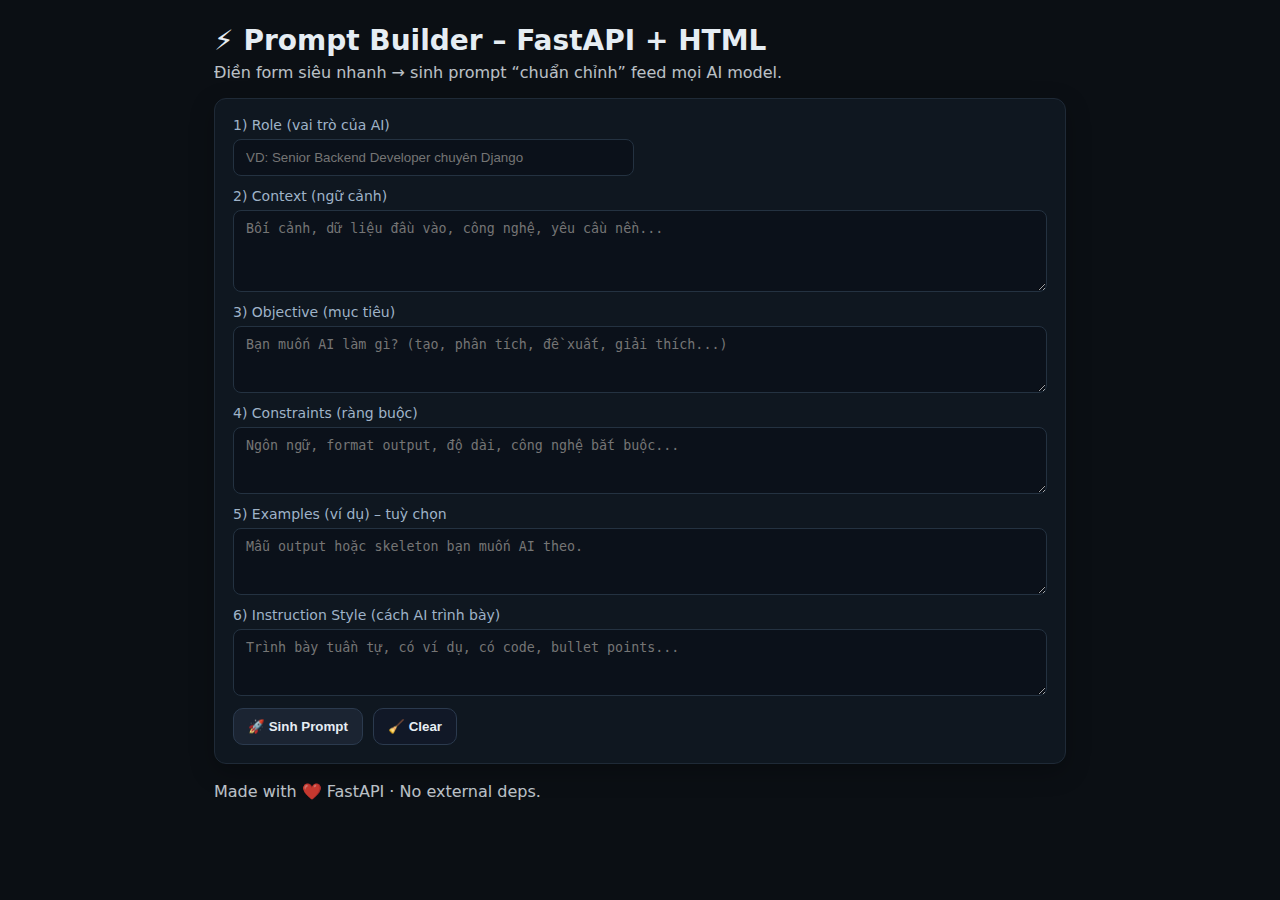
<file: templates/index.html>
<!doctype html>
<html lang="vi">
<head>
  <meta charset="utf-8">
  <meta name="viewport" content="width=device-width, initial-scale=1">
  <title>Prompt Builder – FastAPI</title>
  <link rel="stylesheet" href="/static/styles.css">
</head>
<body>
  <div class="container">
    <header>
      <h1>⚡ Prompt Builder – FastAPI + HTML</h1>
      <p class="subtitle">Điền form siêu nhanh → sinh prompt “chuẩn chỉnh” feed mọi AI model.</p>
    </header>

    <form method="post" action="/build" class="card">
      <div class="grid">
        <label>
          <span>1) Role (vai trò của AI)</span>
          <input name="role" placeholder="VD: Senior Backend Developer chuyên Django">
        </label>

        <label class="full">
          <span>2) Context (ngữ cảnh)</span>
          <textarea name="context" rows="4" placeholder="Bối cảnh, dữ liệu đầu vào, công nghệ, yêu cầu nền..."></textarea>
        </label>

        <label class="full">
          <span>3) Objective (mục tiêu)</span>
          <textarea name="objective" rows="3" placeholder="Bạn muốn AI làm gì? (tạo, phân tích, đề xuất, giải thích...)"></textarea>
        </label>

        <label class="full">
          <span>4) Constraints (ràng buộc)</span>
          <textarea name="constraints" rows="3" placeholder="Ngôn ngữ, format output, độ dài, công nghệ bắt buộc..."></textarea>
        </label>

        <label class="full">
          <span>5) Examples (ví dụ) – tuỳ chọn</span>
          <textarea name="examples" rows="3" placeholder="Mẫu output hoặc skeleton bạn muốn AI theo."></textarea>
        </label>

        <label class="full">
          <span>6) Instruction Style (cách AI trình bày)</span>
          <textarea name="style" rows="3" placeholder="Trình bày tuần tự, có ví dụ, có code, bullet points..."></textarea>
        </label>
      </div>

      <div class="actions">
        <button type="submit" class="btn">🚀 Sinh Prompt</button>
        <button type="reset" class="btn secondary">🧹 Clear</button>
      </div>
    </form>

    <footer>
      <p>Made with ❤️ FastAPI · No external deps.</p>
    </footer>
  </div>
</body>
</html>
</file>
<file: static/styles.css>
* { box-sizing: border-box; }
html, body { margin: 0; padding: 0; font-family: system-ui, -apple-system, Segoe UI, Roboto, sans-serif; background: #0b0f14; color: #e6edf3; }
.container { max-width: 900px; margin: 0 auto; padding: 24px; }
header { margin-bottom: 16px; }
h1 { margin: 0 0 6px; font-size: 28px; }
.subtitle { margin: 0; opacity: .8; }

.card { background: #0f1720; border: 1px solid #1f2a37; border-radius: 12px; padding: 18px; box-shadow: 0 8px 24px rgba(0,0,0,.25); }
.grid { display: grid; grid-template-columns: 1fr 1fr; gap: 12px; }
.grid .full { grid-column: 1 / -1; }

label { display: flex; flex-direction: column; gap: 6px; }
label span { font-size: 14px; color: #9fb3c8; }
input, textarea { width: 100%; padding: 10px 12px; border-radius: 8px; border: 1px solid #243241; background: #0b111a; color: #e6edf3; outline: none; }
textarea[readonly] { opacity: .95; }
input:focus, textarea:focus { border-color: #446bfe; box-shadow: 0 0 0 3px rgba(68,107,254,.15); }

.actions { display: flex; gap: 10px; margin-top: 12px; flex-wrap: wrap; }
.btn { border: 1px solid #2b3a4e; background: #1b2432; color: #e6edf3; border-radius: 10px; padding: 10px 14px; cursor: pointer; font-weight: 600; }
.btn:hover { border-color: #446bfe; }
.btn.secondary { background: #111827; }
.btn.ghost { background: transparent; }
footer { margin-top: 18px; opacity: .8; }

@media (max-width: 720px) {
  .grid { grid-template-columns: 1fr; }
}
</file>
